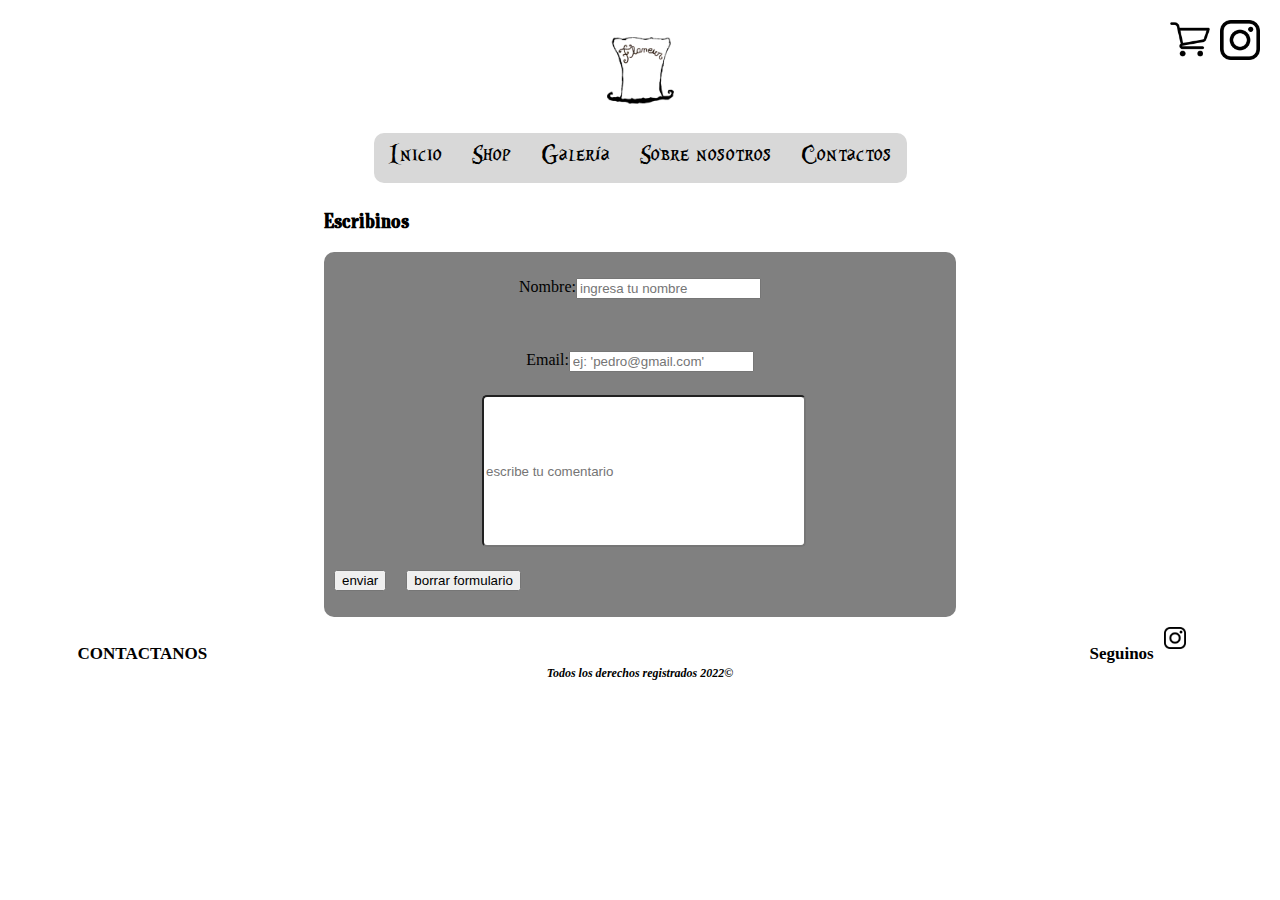
<file: paginas/contacto.html>
<!DOCTYPE html>
<html lang="en">
<head>
    <meta charset="UTF-8">
    <meta http-equiv="X-UA-Compatible" content="IE=edge">
    <meta name="viewport" content="width=device-width, initial-scale=1.0">
    <meta name="description" content="Contactanos a Flaneur por cualquier duda.">
    <meta name="keywords" content="tienda de ropa, tienda de ropa online buenos aires, ropa ancha, ropa">
    <link href="https://cdn.jsdelivr.net/npm/bootstrap@5.1.3/dist/css/bootstrap.min.css" rel="stylesheet" integrity="sha384-1BmE4kWBq78iYhFldvKuhfTAU6auU8tT94WrHftjDbrCEXSU1oBoqyl2QvZ6jIW3"crossorigin="anonymous">
    <link rel="stylesheet" href="../css/estilos.css">
    <link rel="shortcut icon" href="../assets/img/flaneur_icon.jpeg" type="image/x-icon">
    <title>Flâneur</title>
</head>
<body>
    <!--Comentario-->
    <header class="header">

        <nav class="header__nav">

            <ul class="header__nav__list">
                <li>
                    <a href="../index.html">Inicio</a>
                </li>
                <li>
                    <a href="../paginas/shop.html">
                    Shop
                    </a>
                </li>
                <li>
                    <a href="../paginas/galeriaDeArte.html">
                    Galería
                    </a>
                </li>
                <li>
                    <a href="../paginas/sobreNosotros.html">
                    Sobre nosotros
                    </a>
                </li>
                <li>
                    <a href="../paginas/contacto.html">
                    Contactos
                    </a>
                </li>
            </ul>

        </nav>
        
        <div class="header__logo">
            <a href="../index.html">
                <img class="header__logo__img" src="../assets/img/flaneur_icon.jpeg">
            </a>
        </div>

        <div class="header__carrito">
            <a href="./carrito.html"><img class="header__insta__img" src="../assets/img/carrito.png"></a>
        </div>

        <div class="header__insta">
        <a href="https://www.instagram.com/flaneurenlaciudad/?hl=es-la" target="_blank"><img class="header__insta__img" src="../assets/img/insta.png"></a>
        </div>
    </header>
    
    <main>
         <h3 class="contacto__tit-form">Escribinos</h3>
            <br>
         <form class="contacto__form" action="procesar.php" method="">
             <p class="contacto__form-n">
             <label for="nombre">Nombre: </label>
             <input type="text" name="nombre" placeholder="ingresa tu nombre">
             </p>
    
             <p class="contacto__form-e">
                <label for="email">Email: </label>
                <input type="text" name="email" placeholder="ej: 'pedro@gmail.com'" required>
             </p>

             <input class="contacto__caja" type="text" name="box" placeholder="escribe tu comentario" required>
             
             <div class="contacto__botones">
                 <p class="contacto__form__b">
                 <input type="submit" value="enviar">
                 </p>
       
                 <p class="contacto__form__b">
                 <input type="reset" value="borrar formulario">
                 </p>
             </div>

         </form>
        </section>
    </main>

    <footer class="footer">
        <a  href="../paginas/contacto.html" class="footer__contacto"><h3>CONTACTANOS</h3></a>
        <h3 class="footer__derechos">Todos los derechos registrados 2022©</h3>
        <div class="footer__redes"><h3>Seguinos</h3><a href="https://www.instagram.com/flaneurenlaciudad/?hl=es-la" target="_blank"><img src="../assets/img/insta.png" alt="instagram-logo"></a></div>
    </footer>
    <script src="https://cdn.jsdelivr.net/npm/bootstrap@5.1.3/dist/js/bootstrap.bundle.min.js" integrity="sha384-ka7Sk0Gln4gmtz2MlQnikT1wXgYsOg+OMhuP+IlRH9sENBO0LRn5q+8nbTov4+1p" crossorigin="anonymous"></script>
</body>
</html>
</file>
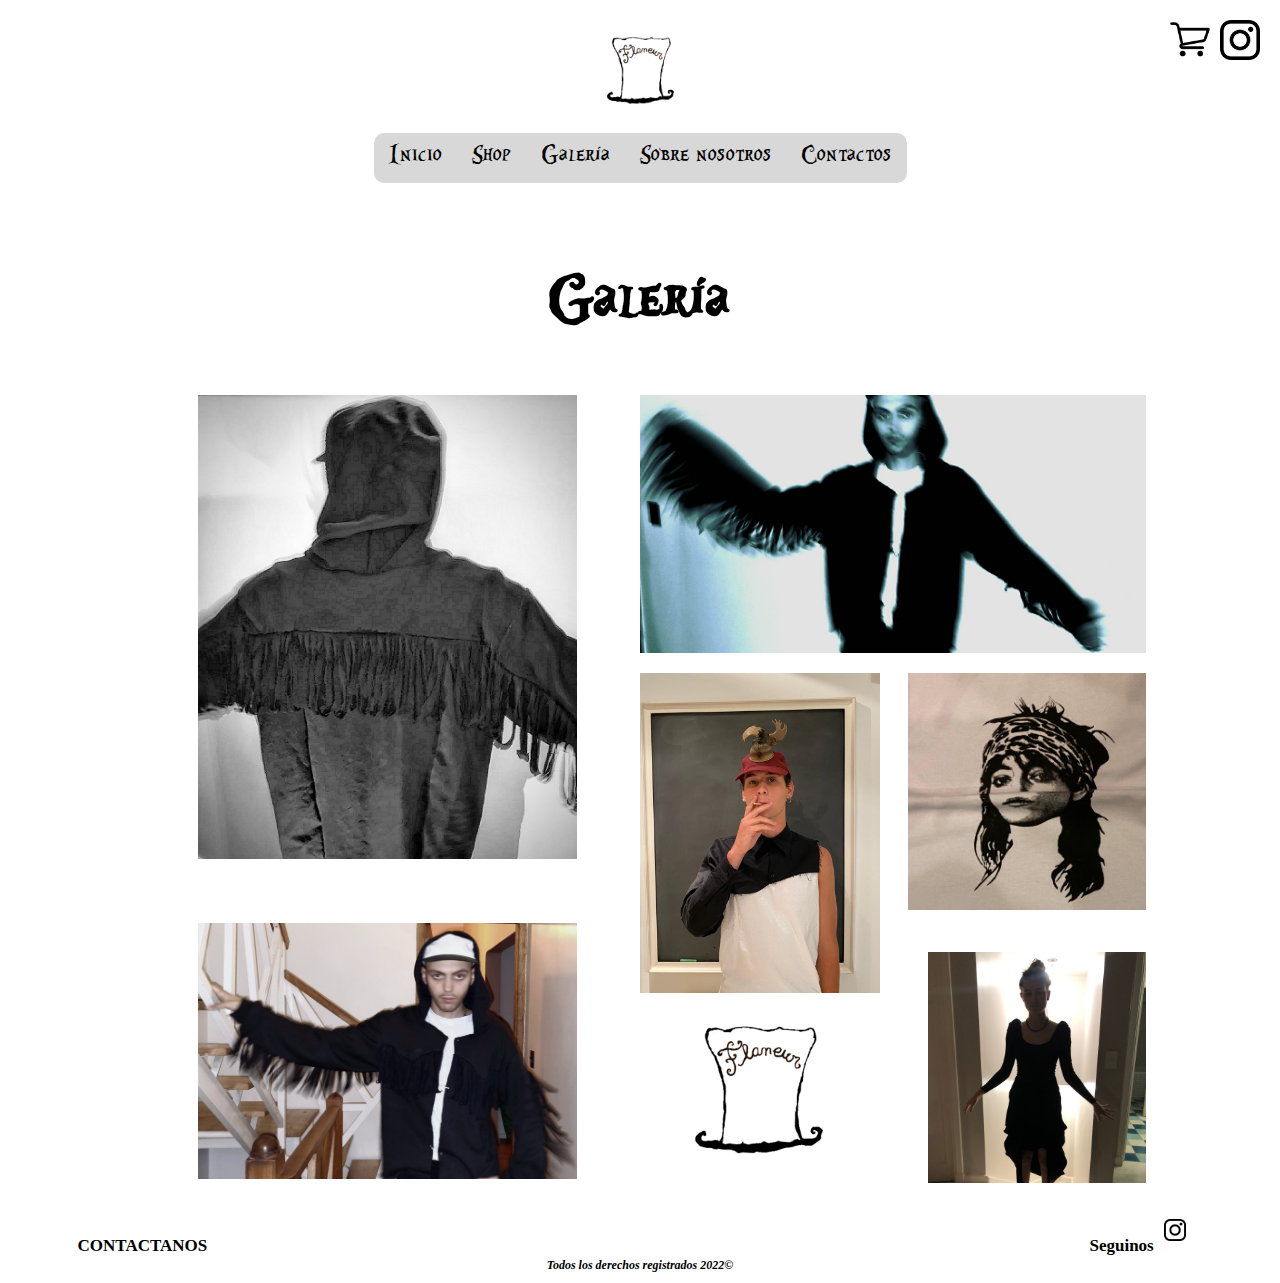
<file: paginas/galeriaDeArte.html>
<!DOCTYPE html>
<html lang="en">

<head>
    <meta charset="UTF-8">
    <meta http-equiv="X-UA-Compatible" content="IE=edge">
    <meta name="viewport" content="width=device-width, initial-scale=1.0">
    <meta name="description" content="Galeria de Flaneur, prendas y outfits en exposicion.">
    <meta name="keywords" content="tienda de ropa, tienda de ropa online buenos aires, ropa ancha, ropa">
    <link href="https://cdn.jsdelivr.net/npm/bootstrap@5.1.3/dist/css/bootstrap.min.css" rel="stylesheet" integrity="sha384-1BmE4kWBq78iYhFldvKuhfTAU6auU8tT94WrHftjDbrCEXSU1oBoqyl2QvZ6jIW3"crossorigin="anonymous">
    <link rel="stylesheet" href="../css/estilos.css">
    <link rel="shortcut icon" href="../assets/img/flaneur_icon.jpeg" type="image/x-icon">
    <title>Flâneur</title>
</head>

<body>
    <!--Comentario-->
    <header class="header">

        <nav class="header__nav">

            <ul class="header__nav__list">
                <li>
                    <a href="../index.html">Inicio</a>
                </li>
                <li>
                    <a href="../paginas/shop.html">
                    Shop
                    </a>
                </li>
                <li>
                    <a href="../paginas/galeriaDeArte.html">
                    Galería
                    </a>
                </li>
                <li>
                    <a href="../paginas/sobreNosotros.html">
                    Sobre nosotros
                    </a>
                </li>
                <li>
                    <a href="../paginas/contacto.html">
                    Contactos
                    </a>
                </li>
            </ul>

        </nav>
        
        <div class="header__logo">
            <a href="../index.html">
                <img class="header__logo__img" src="../assets/img/flaneur_icon.jpeg">
            </a>
        </div>

        <div class="header__carrito">
            <a href="./carrito.html"><img class="header__insta__img" src="../assets/img/carrito.png"></a>
        </div>

        <div class="header__insta">
        <a href="https://www.instagram.com/flaneurenlaciudad/?hl=es-la" target="_blank"><img class="header__insta__img" src="../assets/img/insta.png"></a>
        </div>
    </header>

    <main>
        <h1 class="title">Galería</h1>
        <section class="galeria">
            <img class="galeria__img-icono-flaneur" src="../assets/img/flaneur_icon.jpeg" alt="icono_flaneur">
            <img class="galeria__img-felix-ave" src="../assets/img/felix-ave-galeria.jpg" alt="felix buzo">
            <img class="galeria__img-ave" src="../assets/img/buzo-ave.jpg" alt="buzo">
            <img class="galeria__img-patty-cuadrada" src="../assets/img/patty-encuadrada-galeria.jpeg" alt="patty smith">
            <img class="galeria__img-keke-flaneur" src="../assets/img/keke_flaneur.jpeg" alt="conjunto flaneur">
            <img class="galeria__img-felix-ave2" src="../assets/img/felix-ave2.jpg" alt="felix buzo">
            <img class="galeria__img-vestido" src="../assets/img/uma_vestido.jpeg" alt="vestido">
        </section>
    </main>

    <footer class="footer">
        <a  href="../paginas/contacto.html" class="footer__contacto"><h3>CONTACTANOS</h3></a>
        <h3 class="footer__derechos">Todos los derechos registrados 2022©</h3>
        <div class="footer__redes"><h3>Seguinos</h3><a href="https://www.instagram.com/flaneurenlaciudad/?hl=es-la" target="_blank"><img src="../assets/img/insta.png" alt="instagram-logo"></a></div>
    </footer>
    <script src="https://cdn.jsdelivr.net/npm/bootstrap@5.1.3/dist/js/bootstrap.bundle.min.js" integrity="sha384-ka7Sk0Gln4gmtz2MlQnikT1wXgYsOg+OMhuP+IlRH9sENBO0LRn5q+8nbTov4+1p" crossorigin="anonymous"></script>
</body>
</html>
</file>
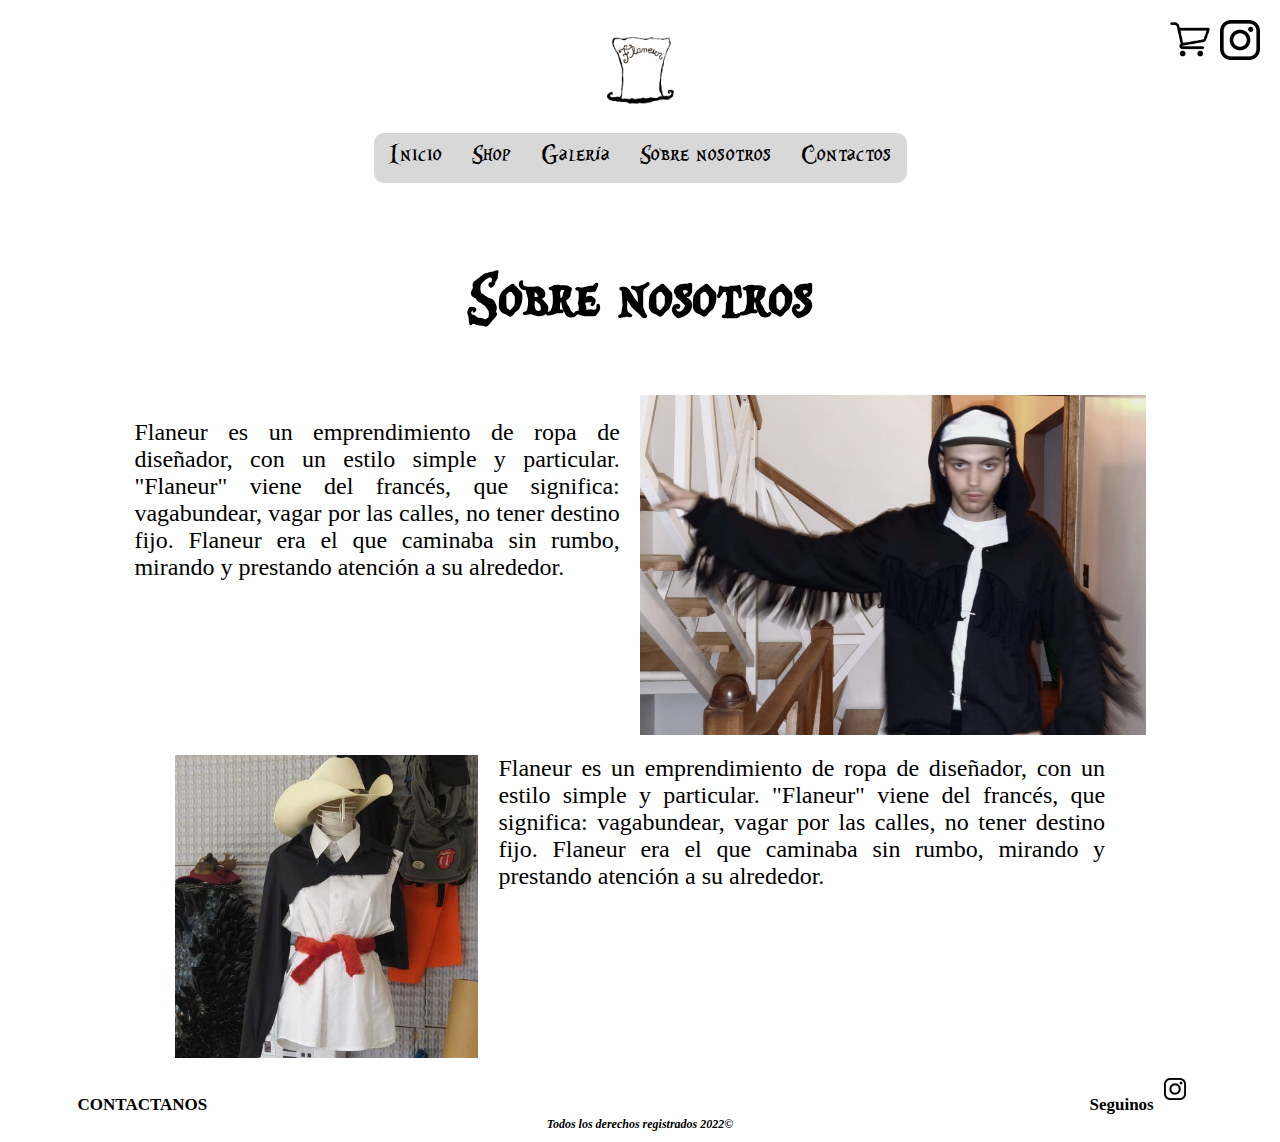
<file: paginas/sobreNosotros.html>
<!DOCTYPE html>
<html lang="en">
<head>
    <meta charset="UTF-8">
    <meta http-equiv="X-UA-Compatible" content="IE=edge">
    <meta name="viewport" content="width=device-width, initial-scale=1.0">
    <meta name="description" content="Aquí hay informacion sobre la amrca independiente flaneur, elaboracion de prendas, novedades, lanzamientos, etc...">
    <meta name="keywords" content="tienda de ropa, tienda de ropa online buenos aires, ropa ancha, ropa">
    <link href="https://cdn.jsdelivr.net/npm/bootstrap@5.1.3/dist/css/bootstrap.min.css" rel="stylesheet" integrity="sha384-1BmE4kWBq78iYhFldvKuhfTAU6auU8tT94WrHftjDbrCEXSU1oBoqyl2QvZ6jIW3"crossorigin="anonymous">
    <link rel="stylesheet" href="../css/estilos.css">
    <link rel="shortcut icon" href="../assets/img/flaneur_icon.jpeg" type="image/x-icon">
    <title>Flâneur</title>
</head>
<body>
    <!--Comentario-->
    <header class="header">

        <nav class="header__nav">

            <ul class="header__nav__list">
                <li>
                    <a href="../index.html">Inicio</a>
                </li>
                <li>
                    <a href="../paginas/shop.html">
                    Shop
                    </a>
                </li>
                <li>
                    <a href="../paginas/galeriaDeArte.html">
                    Galería
                    </a>
                </li>
                <li>
                    <a href="../paginas/sobreNosotros.html">
                    Sobre nosotros
                    </a>
                </li>
                <li>
                    <a href="../paginas/contacto.html">
                    Contactos
                    </a>
                </li>
            </ul>

        </nav>
        
        <div class="header__logo">
            <a href="../index.html">
                <img class="header__logo__img" src="../assets/img/flaneur_icon.jpeg">
            </a>
        </div>

        <div class="header__carrito">
            <a href="./carrito.html"><img class="header__insta__img" src="../assets/img/carrito.png"></a>
        </div>

        <div class="header__insta">
        <a href="https://www.instagram.com/flaneurenlaciudad/?hl=es-la" target="_blank"><img class="header__insta__img" src="../assets/img/insta.png"></a>
        </div>
    </header>

    <main>
        <h1 class="title">Sobre nosotros</h1>
        <section>
            <article  class="sb__contenedor">
                <p>Flaneur es un emprendimiento de ropa de diseñador, con un estilo simple y particular. "Flaneur" viene del francés, que significa: vagabundear, vagar por las calles, no tener destino fijo. Flaneur era el que caminaba sin rumbo, mirando y prestando atención a su alrededor.</p>
                <img class="sb__felix" src="../assets/img/felix-ave2.jpg" alt="felix nieto">
                <img class ="sb__felix1" src="../assets/img/felix-conjunto-flaneur.jpeg" alt="felix nieto">
            </article>
            <article  class="sb__contenedor1">
                <img class="sb__maniqui" src="../assets/img/maniqui-flaneur.jpeg" alt="maniqui flaneur">
                <img class="sb__maniqui1" src="../assets/img/maniqui-flaneur1.jpeg" alt="maniqui flaneur">
                <p>Flaneur es un emprendimiento de ropa de diseñador, con un estilo simple y particular. "Flaneur" viene del francés, que significa: vagabundear, vagar por las calles, no tener destino fijo. Flaneur era el que caminaba sin rumbo, mirando y prestando atención a su alrededor.</p>
            </article>
        </section>
    </main>

    <footer class="footer">
        <a  href="../paginas/contacto.html" class="footer__contacto"><h3>CONTACTANOS</h3></a>
        <h3 class="footer__derechos">Todos los derechos registrados 2022©</h3>
        <div class="footer__redes"><h3>Seguinos</h3><a href="https://www.instagram.com/flaneurenlaciudad/?hl=es-la" target="_blank"><img src="../assets/img/insta.png" alt="instagram-logo"></a></div>
    </footer>
    <script src="https://cdn.jsdelivr.net/npm/bootstrap@5.1.3/dist/js/bootstrap.bundle.min.js" integrity="sha384-ka7Sk0Gln4gmtz2MlQnikT1wXgYsOg+OMhuP+IlRH9sENBO0LRn5q+8nbTov4+1p" crossorigin="anonymous"></script>
</body>
</html>
</file>
<file: css/estilos.css>
@font-face {
  font-family: alicia;
  src: url("../assets/fonts/Alice_in_Wonderland_3.ttf");
}
@font-face {
  font-family: bebop;
  src: url("../assets/fonts/Cheltenham Condensed Bold.ttf");
}
@font-face {
  font-family: bebop2;
  src: url("../assets/fonts/Bookman Bold.ttf");
}
/*HEADER*/
.header {
  width: 100%;
  height: 200px;
  display: grid;
  grid-template-columns: repeat(2, 1fr);
  grid-template-rows: repeat(2, 1fr);
  grid-template-areas: "logo logo" "nav nav";
}

.header__logo {
  grid-area: logo;
  height: 125px;
  width: 125px;
  margin: 0px auto;
  justify-self: center;
  align-self: center;
}

.header__logo__img {
  margin: 0 auto;
  width: 125px;
  height: 125px;
}

.header__nav {
  grid-area: nav;
  margin-top: 10px;
  width: max-content;
  height: 50px;
  background-color: rgb(216, 216, 216);
  margin: 0 auto;
  border-radius: 10px;
}

.header__nav__list {
  display: flex;
  flex-wrap: wrap;
  justify-content: center;
  list-style-type: none;
  margin: 0 auto;
  padding-inline-start: 0px;
}
.header__nav__list li {
  margin: 7px 15px;
}
.header__nav__list li a {
  text-decoration: none;
  color: black;
  font-size: 28px;
  font-family: alicia;
  transition: 0.3s;
}
.header__nav__list li a:hover {
  color: white;
}

.header__carrito {
  width: 300;
  height: 50;
  position: fixed;
  top: 20px;
  right: 70px;
}

.header__insta {
  width: 300;
  height: 50;
  position: fixed;
  top: 20px;
  right: 20px;
}

.header__insta__img {
  width: 40px;
  height: 40px;
}
.header__insta__img:hover {
  transform: scale(1.1, 1.1) translate(-3px, 3px);
}

@media screen and (max-width: 660px) {
  .header__nav {
    grid-area: nav;
    margin-top: 10px;
    width: max-content;
    height: 50px;
    background-color: rgb(216, 216, 216);
    margin: 0 auto;
    border-radius: 10px;
    display: flex;
    align-items: center;
  }

  .header__nav__list {
    align-items: center;
  }
  .header__nav__list li {
    margin: 4px 8px;
  }
  .header__nav__list li a {
    font-size: 20px;
  }
}
.header__insta__img {
  width: 40px;
  height: 40px;
}
.header__insta__img:hover {
  transform: scale(1, 1) translate(0px, 0px);
}

@media screen and (max-width: 450px) {
  .header__nav__list {
    align-items: center;
  }
  .header__nav__list li {
    margin: 2px 4px;
  }
  .header__nav__list li a {
    font-size: 20px;
  }

  .header__insta__img {
    width: 30px;
    height: 30px;
  }
}
/*HEADER*/
.title {
  text-align: center;
  font-size: 75px;
  font-family: alicia;
}

@media screen and (max-width: 600px) {
  .title {
    font-size: 50px;
    margin: 20px auto;
  }
}
/*INDEX*/
.index__flaneur {
  width: 50%;
  height: 300px;
  margin: 0 auto 25px auto;
  display: flex;
  justify-content: center;
  align-items: center;
  background-image: url("../assets/img/felix-ave-galeria.jpg");
}
.index__flaneur h1 {
  font-size: 60px;
  color: rgb(134, 0, 0);
  font-family: bebop2;
}

.index__galeria__uno {
  width: 70%;
  height: max-content;
  display: grid;
  grid-template-columns: repeat(4, 1fr);
  grid-template-rows: 0.1fr 1fr;
  grid-template-areas: "tit . . ." "card card card card";
  row-gap: 30px;
  margin: 40px auto;
}
.index__galeria__uno h2 {
  grid-area: tit;
  font-family: bebop;
}

.index__g-galeria-uno {
  grid-area: card;
  display: flex;
  justify-content: space-between;
}

.index__cards-galeria-uno {
  width: 200px;
  height: 200px;
}
.index__cards-galeria-uno img {
  width: 200px;
  height: 200px;
}

.index__galeria-dos {
  display: grid;
  width: 70%;
  margin: 0 auto;
  grid-template-columns: repeat(4, 1fr);
  grid-template-rows: 0.1fr 1fr;
  grid-template-areas: "tit . . . . ." "car car car car car car";
  justify-content: center;
}
.index__galeria-dos h2 {
  display: flex;
  grid-area: tit;
  justify-self: start;
  font-family: bebop;
}

.index__g-galeria-dos {
  grid-area: car;
  display: flex;
  width: 100%;
  justify-self: center;
  justify-content: center;
  background-image: linear-gradient(grey, rgb(226, 226, 226));
  border-radius: 10px;
  margin: 50px auto;
}
.index__g-galeria-dos img {
  width: 700px;
  height: 525px;
}

.index__galeria-slider {
  width: max-content;
}

.flaneur-slider {
  display: flex;
  justify-content: center;
  width: 100%;
}

.index__contenedor-botones {
  width: 60%;
  margin: 0 auto;
  margin-top: 15px;
  display: grid;
  grid-template-columns: repeat(3, 1fr);
  grid-template-areas: "boton_uno logo boton_dos";
}

.index__contenedor-logo {
  grid-area: logo;
  display: flex;
  justify-content: center;
  align-items: center;
}

@keyframes img_vueltas {
  0% {
    transform: rotateY(0deg);
  }
  20% {
    transform: rotateY(90deg);
  }
  40% {
    transform: rotateY(180deg);
  }
  60% {
    transform: rotateY(270deg);
  }
  80% {
    transform: rotateY(360deg);
  }
  100% {
    transform: rotateY(360deg);
  }
}
.index__contenedor-logo__img {
  width: 75px;
  height: 75px;
  animation-name: img_vueltas;
  animation-duration: 2s;
  animation-delay: 5s;
  animation-iteration-count: infinite;
}

.boton-1 {
  grid-area: boton_uno;
  display: none;
}

.boton-2 {
  grid-area: boton_dos;
  display: none;
}

@media screen and (max-width: 1550px) {
  .index__flaneur {
    background-image: url("../assets/img/felix-ave-galeria2.jpg");
  }
}
@media screen and (max-width: 1250px) {
  .index__flaneur {
    background-image: url("../assets/img/felix-ave-galeria3.jpg");
  }

  .index__cards-galeria-uno {
    width: 150px;
    height: 150px;
  }
  .index__cards-galeria-uno img {
    width: 150px;
    height: 150px;
  }

  .index__galeria-dos img {
    width: 600px;
    height: 450px;
  }
}
@media screen and (max-width: 1100px) {
  .index__flaneur {
    height: 200px;
  }

  .index__cards-galeria-uno {
    width: 110px;
    height: 110px;
  }
  .index__cards-galeria-uno img {
    width: 110px;
    height: 110px;
  }

  .index__galeria-dos {
    width: 50%;
  }
  .index__galeria-dos img {
    width: 540px;
    height: 335px;
  }
}
@media screen and (max-width: 970px) {
  .index__flaneur {
    background-image: url("../assets/img/felix-ave-galeria4.jpg");
  }

  .index__galeria-dos img {
    width: 340px;
    height: 255px;
  }
}
@media screen and (max-width: 750px) {
  .index__galeria-dos img {
    width: 300px;
    height: 225px;
  }
}
@media screen and (max-width: 700px) {
  .index__flaneur {
    width: 65%;
    height: 150px;
  }

  .index__galeria__uno {
    width: 85%;
  }
  .index__galeria__uno h2 {
    font-size: 20px;
  }

  .index__cards-galeria-uno {
    width: 100px;
    height: 100px;
  }
  .index__cards-galeria-uno img {
    width: 100px;
    height: 100px;
  }

  .index__galeria-dos {
    width: 70%;
  }
}
@media screen and (max-width: 600px) {
  .index__flaneur {
    height: 100px;
  }
  .index__flaneur h1 {
    font-size: 40px;
  }

  .index__flaneur {
    background-image: url("../assets/img/felix-ave-galeria5.jpg");
  }

  .index__galeria__uno {
    width: 70%;
    height: max-content;
    display: grid;
    grid-template-columns: repeat(2, 1fr);
    grid-template-rows: 0.1fr 5fr 5fr;
    grid-template-areas: "tit ." "card card" "card card";
    row-gap: 10px;
    margin: 40px auto;
  }
  .index__galeria__uno h2 {
    grid-area: tit;
    font-size: 1.4rem;
  }

  .index__g-galeria-uno {
    flex-wrap: wrap;
    justify-content: space-between;
    align-items: center;
  }

  .index__cards-galeria-uno {
    width: 150px;
    height: 150px;
  }
  .index__cards-galeria-uno img {
    width: 150px;
    height: 150px;
  }
}
@media screen and (max-width: 480px) {
  .index__flaneur {
    background-image: url("../assets/img/felix-ave-galeria6.jpg");
  }

  .index__g-galeria-dos img {
    width: 240px;
    height: 180px;
  }
}
@media screen and (max-width: 460px) {
  .index__galeria__uno {
    row-gap: 0px;
  }

  .index__cards-galeria-uno {
    width: 120px;
    height: 120px;
  }
  .index__cards-galeria-uno img {
    width: 120px;
    height: 120px;
  }
}
@media screen and (max-width: 400px) {
  .index__g-galeria-dos img {
    width: 200;
    height: 150px;
  }
}
/*INDEX*/
/*GALERIA*/
.galeria {
  display: grid;
  width: 80%;
  margin: 0 auto;
  grid-template-columns: repeat(6, 1fr);
  grid-template-rows: 1fr 1fr 1fr;
  row-gap: 20px;
  grid-template-areas: "uno uno uno dos dos dos" "uno uno uno tres tres tres" "uno uno uno tres tres tres";
}

.galeria__img-felix-ave {
  grid-area: dos;
  width: 100%;
}

.galeria__img-ave {
  grid-area: uno;
  width: 75%;
  justify-self: center;
}

.galeria__img-patty-cuadrada {
  grid-area: tres;
  width: 47%;
  justify-self: end;
}

.galeria__img-keke-flaneur {
  grid-area: tres;
  width: 47.5%;
  justify-self: start;
}

.galeria__img-felix-ave2 {
  grid-area: uno;
  width: 75%;
  align-self: end;
  justify-self: center;
  margin-bottom: 30px;
}

.galeria__img-icono-flaneur {
  grid-area: tres;
  width: 47%;
  align-self: end;
}

.galeria__img-vestido {
  grid-area: tres;
  width: 43%;
  align-self: end;
  justify-self: end;
  margin-bottom: 5%;
}

@media screen and (max-width: 900px) {
  .galeria {
    width: 80%;
  }

  .galeria__img-vestido {
    margin-bottom: 10%;
  }
}
@media screen and (max-width: 600px) {
  .galeria {
    width: 90%;
  }
}
@media screen and (max-width: 450px) {
  .galeria__img-icono-flaneur {
    margin-left: 0px;
    margin-bottom: 5%;
  }

  .galeria__img-vestido {
    margin-bottom: 15%;
  }
}
/*GALERIA*/
/*SHOP*/
.shop__buscador {
  width: 80%;
  display: flex;
  flex-wrap: wrap;
  margin: 0 auto;
}
.shop__buscador .shop__buscador-contenido {
  justify-self: center;
  display: grid;
  grid-template-columns: repeat(8, 1fr);
  grid-template-areas: "ordenador ordenador barra barra barra filtro filtro filtro";
  column-gap: 10px;
  justify-content: center;
  width: 100%;
}
.shop__buscador .shop__buscador-contenido .shop__buscador-barra {
  grid-area: barra;
  width: 100%;
  display: flex;
  justify-content: end;
  justify-self: end;
}
.shop__buscador .shop__buscador-contenido .shop__label-buscador {
  font-family: bebop;
  font-size: 1.2rem;
  margin-right: 1%;
}
.shop__buscador .shop__buscador-contenido .shop__buscador-input {
  height: 30px;
  width: 70%;
}
.shop__buscador .shop__buscador-contenido .shop__buscador-ordenador {
  grid-area: ordenador;
  justify-self: flex-end;
}
.shop__buscador .shop__buscador-contenido .shop__filtro {
  grid-area: filtro;
  display: flex;
  justify-self: start;
  justify-content: center;
  width: 80%;
}
.shop__buscador .shop__buscador-contenido .shop__filtro label {
  margin-right: 1%;
  font-family: bebop2;
  align-self: center;
}
.shop__buscador .shop__buscador-contenido .shop__filtro input {
  width: 45%;
  align-self: center;
  height: 25px;
}

.shop__galeria {
  display: grid;
  width: 80%;
  height: max-content;
  margin: 40px auto;
  grid-template-columns: repeat(2, 1fr);
  column-gap: 30px;
  row-gap: 40px;
}

.shop__galeria-card {
  width: 500px;
  display: grid;
  grid-template-columns: repeat(4, 1fr);
  grid-template-rows: repeat(4, 0.25fr);
  grid-template-areas: "img img . ." "img img info info" "img img talle talle" "img img boton boton";
}

.shop__galeria-card-carrusel {
  grid-area: img;
  width: 285px;
  height: 380px;
}
.shop__galeria-card-carrusel img {
  width: 285px;
  height: 380px;
}

.shop__galeria-card-info {
  grid-area: info;
  margin-left: 5px;
  align-self: center;
  font-size: 1.2rem;
  font-family: bebop2;
}

.shop__galeria-card-talles {
  grid-area: talle;
}
.shop__galeria-card-talles h3 {
  font-size: 1.2rem;
  padding: 0 5px;
  font-family: bebop2;
}
.shop__galeria-card-talles label {
  padding: 0 5px;
  font-family: bebop2;
}

.shop__galeria-card-boton {
  grid-area: boton;
  align-self: end;
  justify-self: end;
  text-decoration: none;
  height: max-content;
}
.shop__galeria-card-boton span {
  padding: 7px 12px;
  border-radius: 10px;
  background-color: rgb(187, 187, 187);
  color: rgb(3, 0, 0);
  font-family: Arial, Helvetica, sans-serif;
  transition: 0.3s;
}
.shop__galeria-card-boton span:hover {
  background-color: rgb(56, 56, 56);
  color: rgb(255, 255, 255);
}

@media screen and (max-width: 1170px) {
  .shop__buscador .shop__buscador-contenido {
    grid-template-areas: "ordenador ordenador barra barra barra barra filtro filtro";
  }
  .shop__buscador .shop__buscador-contenido .shop__buscador-barra {
    justify-content: center;
  }

  .shop__galeria {
    height: max-content;
    margin: 40px auto;
    column-gap: 30px;
    row-gap: 40px;
  }

  .shop__galeria-card {
    width: 420px;
  }

  .shop__galeria-card-carrusel {
    width: 240px;
    height: 320px;
  }
  .shop__galeria-card-carrusel img {
    width: 240px;
    height: 320px;
  }

  .shop__galeria-card-info {
    margin-left: 5px;
  }

  .shop__galeria-card-talles h3 {
    padding: 0 5px;
  }
  .shop__galeria-card-talles label {
    padding: 0 5px;
  }

  .shop__galeria-card-boton span {
    font-size: 14px;
    padding: 7px 12px;
    border-radius: 10px;
  }
}
@media screen and (max-width: 1090px) {
  .shop__galeria {
    height: max-content;
    margin: 40px auto;
    column-gap: 30px;
    row-gap: 40px;
  }

  .shop__galeria-card {
    width: 360px;
  }

  .shop__galeria-card-carrusel {
    width: 210px;
    height: 280px;
  }
  .shop__galeria-card-carrusel img {
    width: 210px;
    height: 280px;
  }

  .shop__galeria-card-info {
    margin-left: 5px;
  }

  .shop__galeria-card-talles h3 {
    padding: 0 5px;
  }
  .shop__galeria-card-talles label {
    padding: 0 5px;
  }

  .shop__galeria-card-boton span {
    font-size: 13px;
    padding: 7px 12px;
    border-radius: 10px;
  }
}
@media screen and (max-width: 855px) {
  .shop__buscador .shop__buscador-contenido .shop__filtro {
    width: 100%;
  }
  .shop__buscador .shop__buscador-contenido .shop__filtro input {
    height: 20px;
    font-size: 1rem;
  }

  .shop__galeria-card {
    width: 330px;
  }

  .shop__galeria-card-talles h3 {
    font-size: 12px;
    padding: 0 5px;
  }
  .shop__galeria-card-talles label {
    font-size: 12px;
    padding: 0 3px;
  }
}
@media screen and (max-width: 790px) {
  .shop__buscador .shop__buscador-contenido {
    width: 100%;
    grid-template-columns: repeat(2, 1fr);
    grid-template-rows: 1fr 1fr;
    grid-template-areas: "barra barra barra barra" "ordenador ordenador filtro filtro";
    row-gap: 20px;
  }
  .shop__buscador .shop__buscador-contenido .shop__buscador-barra {
    width: 100%;
    justify-self: center;
  }
  .shop__buscador .shop__buscador-contenido .shop__buscador-input {
    height: 25px;
    align-self: center;
    width: 70%;
  }
  .shop__buscador .shop__buscador-contenido .shop__buscador-ordenador {
    justify-self: center;
  }
  .shop__buscador .shop__buscador-contenido .shop__filtro {
    width: 80%;
  }

  .shop__galeria {
    display: grid;
    width: 80%;
    height: max-content;
    grid-template-columns: 1fr;
    column-gap: 0px;
    justify-content: center;
  }

  .shop__galeria-card {
    justify-self: center;
    width: 500px;
  }

  .shop__galeria-card-carrusel {
    grid-area: img;
    width: 285px;
    height: 380px;
  }
  .shop__galeria-card-carrusel img {
    width: 285px;
    height: 380px;
  }

  .shop__galeria-card-info {
    font-size: 1.2rem;
    margin-left: 5px;
  }

  .shop__galeria-card-talles h3 {
    font-size: 1.2rem;
    padding: 0 5px;
  }
  .shop__galeria-card-talles label {
    font-size: 1.1rem;
    padding: 0 3px;
  }

  .shop__galeria-card-boton span {
    font-size: 17px;
    font-family: bebop2;
  }
}
@media screen and (max-width: 600px) {
  .shop__galeria-card {
    justify-self: center;
    width: 400px;
  }

  .shop__galeria-card-carrusel {
    grid-area: img;
    width: 240px;
    height: 320px;
  }
  .shop__galeria-card-carrusel img {
    width: 240px;
    height: 320px;
  }

  .shop__galeria-card-info {
    font-size: 16px;
    margin-left: 5px;
  }

  .shop__galeria-card-talles h3 {
    font-size: 15px;
    padding: 0 5px;
  }
  .shop__galeria-card-talles label {
    font-size: 15px;
    padding: 0 3px;
  }

  .shop__galeria-card-boton span {
    font-size: 15px;
  }
}
@media screen and (max-width: 450px) {
  .shop__buscador .shop__filtro {
    width: 90%;
  }

  .shop__galeria-card {
    justify-self: center;
    width: 350px;
  }

  .shop__galeria-card-talles h3 {
    font-size: 12px;
    padding: 0 5px;
  }
  .shop__galeria-card-talles label {
    font-size: 12px;
    padding: 0 3px;
  }

  .shop__galeria-card-boton span {
    font-size: 12px;
  }
}
/*SHOP*/
/*SOBRE NOSOTROS*/
.sb__contenedor, .sb__contenedor1 {
  display: flex;
  width: 80%;
  height: max-content;
  margin: 0 auto;
  justify-content: space-between;
  margin-bottom: 20px;
}
.sb__contenedor p, .sb__contenedor1 p {
  width: 50%;
  text-align: justify;
  margin-right: 2%;
  font-size: 2.3rem;
  font-family: bebop2;
}
.sb__contenedor img, .sb__contenedor1 img {
  width: 50%;
  height: max-content;
}

.sb__felix1 {
  display: none;
}

.sb__maniqui1 {
  display: none;
}

.sb__contenedor1 {
  width: 50%;
  justify-content: center;
}
.sb__contenedor1 p {
  width: 60%;
  font-size: 1.8rem;
  margin: 0 0 0 2%;
  font-family: bebop2;
}
.sb__contenedor1 img {
  width: 30%;
}

@media screen and (max-width: 1300px) {
  .sb__contenedor p, .sb__contenedor1 p {
    font-size: 1.5rem;
  }

  .sb__contenedor1 {
    width: 80%;
  }
}
@media screen and (max-width: 900px) {
  .sb__contenedor p, .sb__contenedor1 p {
    font-size: 1.2rem;
  }

  .sb__contenedor1 {
    width: 80%;
  }
}
@media screen and (max-width: 700px) {
  .sb__contenedor, .sb__contenedor1 {
    width: 90%;
  }
  .sb__contenedor p, .sb__contenedor1 p {
    font-size: 1.1rem;
  }

  .sb__contenedor1 {
    width: 80%;
  }
}
@media screen and (max-width: 550px) {
  .sb__contenedor, .sb__contenedor1 {
    width: 90%;
  }
  .sb__contenedor p, .sb__contenedor1 p {
    font-size: 1rem;
  }
  .sb__contenedor img, .sb__contenedor1 img {
    align-self: center;
    width: 45%;
  }

  .sb__contenedor1 {
    width: 80%;
  }

  .sb__felix1 {
    display: inline;
  }

  .sb__felix {
    display: none;
  }
}
@media screen and (max-width: 420px) {
  .sb__contenedor, .sb__contenedor1 {
    width: 90%;
  }
  .sb__contenedor img, .sb__contenedor1 img {
    align-self: center;
    width: 50%;
  }

  .sb__maniqui1 {
    display: inline;
  }

  .sb__maniqui {
    display: none;
  }
}
/*SOBRE NOSOTROS*/
/*CONTACTO*/
.contacto__tit-form {
  width: 50%;
  display: flex;
  margin: 0 auto;
  justify-content: start;
  font-family: bebop;
}

.contacto__form {
  width: 50%;
  display: grid;
  grid-template-columns: repeat(4, 1fr);
  grid-template-rows: 1fr 1fr 1fr 1fr 0.5fr;
  grid-template-areas: ". nombre nombre ." ". email email ." ". caja caja ." ". caja caja ." "botones botones . .";
  background-color: grey;
  border-radius: 10px;
  margin: 0 auto;
  justify-content: center;
  align-items: center;
}

.contacto__form-n {
  margin: 0 auto;
  display: flex;
  grid-area: nombre;
}
.contacto__form-n input {
  height: max-content;
}

.contacto__form-e {
  margin: 0 auto;
  display: flex;
  grid-area: email;
}
.contacto__form-e input {
  height: max-content;
}

.contacto__caja {
  grid-area: caja;
  width: 100%;
  height: 100%;
  border-radius: 5px;
}

.contacto__botones {
  display: flex;
  grid-area: botones;
}

.contacto__form__b {
  padding: 10px;
  font-family: bebop2;
}

@media screen and (max-width: 1000px) {
  .contacto__form {
    width: 50%;
    grid-template-areas: "nombre nombre nombre nombre" "email email email email" ". caja caja ." ". caja caja ." "botones botones . .";
  }
  .contacto__form p {
    font-size: 15px;
  }
  .contacto__form input {
    font-size: 15px;
  }
}
@media screen and (max-width: 800px) {
  .contacto__form {
    width: 70%;
  }
  .contacto__form p {
    font-size: 15px;
  }
  .contacto__form input {
    font-size: 15px;
  }
}
@media screen and (max-width: 560px) {
  .contacto__form {
    grid-template-areas: "nombre nombre nombre nombre" "email email email email" "caja caja caja caja" "caja caja caja caja" "botones botones . .";
  }
  .contacto__form p {
    font-size: 13px;
  }
  .contacto__form input {
    font-size: 13px;
  }

  .contacto__caja {
    width: 80%;
    height: 80%;
    justify-self: center;
  }
}
/*CONTACTO*/
/*CARRITO*/
.sinProductos {
  display: flex;
  flex-wrap: wrap;
  width: 100%;
}

.carrito {
  width: 80%;
  display: grid;
  margin: 0 auto;
  margin-top: 30px;
  row-gap: 20px;
}

.cardCarrito {
  display: grid;
  height: 220px;
  grid-template-columns: repeat(8, 1fr);
  grid-template-rows: 1fr 1fr;
  grid-template-areas: "img img tit tit tit shop precio precio" "img img . quitar quitar shop precio precio";
  align-items: center;
  justify-items: center;
  background-color: rgb(216, 216, 216);
}
.cardCarrito .cardCarritoImg {
  grid-area: img;
  height: 100%;
  display: flex;
}
.cardCarrito .cardCarritoImg img {
  height: 90%;
  align-self: center;
}
.cardCarrito .cardCarritoTexto {
  grid-area: tit;
  justify-self: start;
}
.cardCarrito .cardCarritoPrecio {
  grid-area: precio;
}
.cardCarrito .cardCarritoPrecio p {
  display: flex;
  margin: 0 auto;
  font-family: bebop;
  font-size: 2rem;
}
.cardCarrito .cardCarritoBotonQuitar, .cardCarrito .cardCarritoBotonShop {
  grid-area: quitar;
  width: max-content;
  align-self: end;
  text-decoration: none;
  color: black;
  padding: 5px 10px;
  background-color: rgba(145, 145, 145, 0.63);
  margin-bottom: 3px;
  border-radius: 12px;
  transition: 0.3s;
}
.cardCarrito .cardCarritoBotonQuitar span, .cardCarrito .cardCarritoBotonShop span {
  font-family: bebop;
}
.cardCarrito .cardCarritoBotonQuitar:hover, .cardCarrito .cardCarritoBotonShop:hover {
  color: white;
  background-color: rgb(31, 31, 31);
}
.cardCarrito .cardCarritoBotonShop {
  grid-area: shop;
  align-self: center;
  justify-self: end;
  padding: 20px 5px;
  background-color: rgba(0, 0, 0, 0.945);
  opacity: 0.8;
  color: white;
}
.cardCarrito .cardCarritoBotonShop:hover {
  opacity: 1;
}

.sinCarritoContainer {
  width: max-content;
  margin: 0 auto;
  height: 300px;
  display: grid;
  grid-template-rows: repeat(4, 1fr);
  grid-template-areas: "texto" "texto" "." "link";
}
.sinCarritoContainer h2 {
  grid-area: texto;
  font-size: 4rem;
  font-family: bebop;
  margin-top: 30px;
  align-self: center;
  justify-self: center;
  text-decoration: underline 4px;
}
.sinCarritoContainer a {
  font-family: bebop;
  text-decoration: none;
  color: black;
  grid-area: link;
  align-self: end;
  font-size: 3rem;
  justify-self: center;
  padding: 5px 20px;
  background-color: rgb(216, 216, 216);
  border-radius: 12px;
  transition: 0.3s;
}
.sinCarritoContainer a:hover {
  color: rgb(255, 255, 255);
  background-color: rgb(63, 63, 63);
}

.carritoTerminarCompra {
  display: grid;
  grid-template-columns: repeat(10, 1fr);
  grid-template-areas: "botonBorrar botonBorrar . . . . boton boton precio precio";
  align-items: center;
}
.carritoTerminarCompra #terminarCompraBoton, .carritoTerminarCompra #borrarCarritoBoton {
  display: flex;
  grid-area: boton;
  text-decoration: none;
  color: black;
  font-family: bebop;
  padding: 10px 10px;
  background-color: rgb(216, 216, 216);
  border-radius: 12px;
  justify-self: center;
  transition: 0.3s;
}
.carritoTerminarCompra #terminarCompraBoton:hover, .carritoTerminarCompra #borrarCarritoBoton:hover {
  color: rgb(252, 252, 252);
  background-color: rgb(63, 63, 63);
}
.carritoTerminarCompra #borrarCarritoBoton {
  grid-area: botonBorrar;
  justify-self: start;
}
.carritoTerminarCompra p {
  grid-area: precio;
  display: flex;
  font-family: bebop;
  font-size: 1.5rem;
  margin-bottom: 0;
}

.noDisplay {
  display: none;
}

@media screen and (max-width: 1030px) {
  .cardCarrito {
    height: 180px;
  }
  .cardCarrito .cardCarritoPrecio p {
    font-size: 1.8rem;
  }
  .cardCarrito .cardCarritoBotonShop {
    padding: 14px 5px;
  }

  .carritoTerminarCompra {
    grid-template-areas: "botonBorrar botonBorrar botonBorrar . boton boton boton precio precio precio";
  }
  .carritoTerminarCompra #terminarCompraBoton, .carritoTerminarCompra #borrarCarritoBoton {
    padding: 6px 8px;
    background-color: rgb(216, 216, 216);
    border-radius: 12px;
    justify-self: center;
    transition: 0.3s;
  }
  .carritoTerminarCompra #terminarCompraBoton:hover, .carritoTerminarCompra #borrarCarritoBoton:hover {
    color: rgb(252, 252, 252);
    background-color: rgb(63, 63, 63);
  }
  .carritoTerminarCompra #borrarCarritoBoton {
    justify-self: start;
  }
  .carritoTerminarCompra p {
    grid-area: precio;
    display: flex;
    font-family: bebop;
    font-size: 1.4rem;
    margin-bottom: 0;
  }
}
@media screen and (max-width: 870px) {
  .cardCarrito {
    height: 150px;
  }
  .cardCarrito .cardCarritoPrecio p {
    font-size: 1.7rem;
  }
  .cardCarrito .cardCarritoBotonQuitar, .cardCarrito .cardCarritoBotonShop {
    grid-area: quitar;
    width: max-content;
    align-self: end;
    text-decoration: none;
    color: black;
    padding: 5px 10px;
    background-color: rgba(145, 145, 145, 0.63);
    margin-bottom: 3px;
    border-radius: 12px;
    transition: 0.3s;
  }
  .cardCarrito .cardCarritoBotonQuitar span, .cardCarrito .cardCarritoBotonShop span {
    font-family: bebop;
    font-size: 0.9rem;
  }
  .cardCarrito .cardCarritoBotonQuitar:hover, .cardCarrito .cardCarritoBotonShop:hover {
    color: white;
    background-color: rgb(31, 31, 31);
  }
  .cardCarrito .cardCarritoBotonShop {
    grid-area: shop;
    align-self: center;
    justify-self: end;
    padding: 15px 5px;
    background-color: rgba(0, 0, 0, 0.945);
    opacity: 0.8;
    color: white;
  }
  .cardCarrito .cardCarritoBotonShop span {
    font-size: 0.8rem;
  }
}
@media screen and (max-width: 740px) {
  .carrito {
    width: 95%;
  }

  .cardCarrito {
    height: 140px;
  }
  .cardCarrito .cardCarritoImg {
    grid-area: img;
    height: 100%;
    display: flex;
  }
  .cardCarrito .cardCarritoImg img {
    height: 80%;
    align-self: center;
  }
  .cardCarrito .cardCarritoTexto {
    grid-area: tit;
    justify-self: start;
  }
  .cardCarrito .cardCarritoTexto h3 {
    font-size: 1.3rem;
  }

  .carritoTerminarCompra {
    grid-template-areas: "botonBorrar botonBorrar botonBorrar boton boton boton boton precio precio precio";
  }

  .sinCarritoContainer {
    width: max-content;
    margin: 0 auto;
    height: 150px;
    display: grid;
    grid-template-rows: repeat(4, 1fr);
    grid-template-areas: "texto" "texto" "." "link";
  }
  .sinCarritoContainer h2 {
    grid-area: texto;
    font-size: 2rem;
    font-family: bebop;
    margin-top: 15px;
    align-self: center;
    justify-self: center;
    text-decoration: underline 4px;
  }
  .sinCarritoContainer a {
    font-family: bebop;
    text-decoration: none;
    color: black;
    grid-area: link;
    align-self: end;
    justify-self: center;
    padding: 3px 15px;
    background-color: rgb(216, 216, 216);
    border-radius: 12px;
    transition: 0.3s;
  }
  .sinCarritoContainer a h3 {
    font-size: 1.5rem;
  }
  .sinCarritoContainer a:hover {
    color: rgb(255, 255, 255);
    background-color: rgb(63, 63, 63);
  }
}
@media screen and (max-width: 540px) {
  .cardCarrito {
    height: 120px;
    grid-template-areas: "img img tit tit tit shop shop shop" "img img . quitar quitar precio precio precio";
  }
  .cardCarrito .cardCarritoTexto h3 {
    font-size: 1.1rem;
  }
  .cardCarrito .cardCarritoPrecio p {
    font-size: 1.6rem;
  }
  .cardCarrito .cardCarritoBotonShop {
    padding: 10px 5px;
    align-self: end;
    justify-self: center;
  }
  .cardCarrito .cardCarritoBotonShop span {
    font-size: 0.8rem;
  }
}
@media screen and (max-width: 460px) {
  .cardCarrito {
    height: 90px;
  }
  .cardCarrito .cardCarritoPrecio {
    grid-area: precio;
  }
  .cardCarrito .cardCarritoPrecio p {
    display: flex;
    margin: 0 auto;
    font-family: bebop;
    font-size: 1.4rem;
  }
  .cardCarrito .cardCarritoBotonShop {
    padding: 6px 5px;
  }
  .cardCarrito .cardCarritoBotonShop span {
    font-size: 0.8rem;
  }

  .carritoTerminarCompra {
    grid-template-areas: "botonBorrar botonBorrar botonBorrar boton boton boton boton precio precio precio";
  }
  .carritoTerminarCompra #terminarCompraBoton, .carritoTerminarCompra #borrarCarritoBoton {
    padding: 5px 5px;
  }
  .carritoTerminarCompra #borrarCarritoBoton {
    grid-area: botonBorrar;
    justify-self: start;
    font-size: 0.9rem;
    width: max-content;
  }
  .carritoTerminarCompra p {
    grid-area: precio;
    display: flex;
    font-family: bebop;
    font-size: 1rem;
    margin-bottom: 0;
  }
}
/*FOOTER*/
.footer {
  display: grid;
  grid-template-columns: repeat(10, 1fr);
  grid-template-areas: "contacto contacto . . derechos derechos . . redes redes";
  margin: 10px;
}

.footer__contacto {
  display: flex;
  width: max-content;
  grid-area: contacto;
  justify-self: center;
  text-decoration: none;
  color: black;
}
.footer__contacto h3 {
  font-size: 23px;
}

.footer__derechos {
  grid-area: derechos;
  margin: 0 auto;
  font-size: 15px;
  font-style: italic;
  align-self: end;
  text-align: center;
}

.footer__redes {
  grid-area: redes;
  justify-self: center;
  display: grid;
  justify-content: center;
  grid-template-columns: 0.8fr 0.2fr;
  column-gap: 10px;
}
.footer__redes h3 {
  font-size: 23px;
}
.footer__redes img {
  width: 28px;
  height: 28px;
}

@media screen and (max-width: 1300px) {
  .footer__contacto h3 {
    font-size: 17px;
  }

  .footer__derechos {
    font-size: 12px;
  }

  .footer__redes h3 {
    font-size: 17px;
  }
  .footer__redes img {
    width: 22px;
    height: 22px;
  }
}
@media screen and (max-width: 600px) {
  .footer {
    width: 90%;
    margin: 10px auto;
    grid-template-areas: "contacto contacto . derechos derechos derechos derechos . redes redes";
  }
}
@media screen and (max-width: 500px) {
  .footer__contacto h3 {
    font-size: 14px;
  }

  .footer__derechos {
    font-size: 11px;
  }

  .footer__redes {
    justify-content: start;
  }
  .footer__redes h3 {
    font-size: 14px;
  }
  .footer__redes img {
    width: 20px;
    height: 20px;
  }
}
@media screen and (max-width: 400px) {
  .footer__contacto h3 {
    font-size: 12px;
  }
}
/*FOOTER*/

/*# sourceMappingURL=estilos.css.map */
</file>
